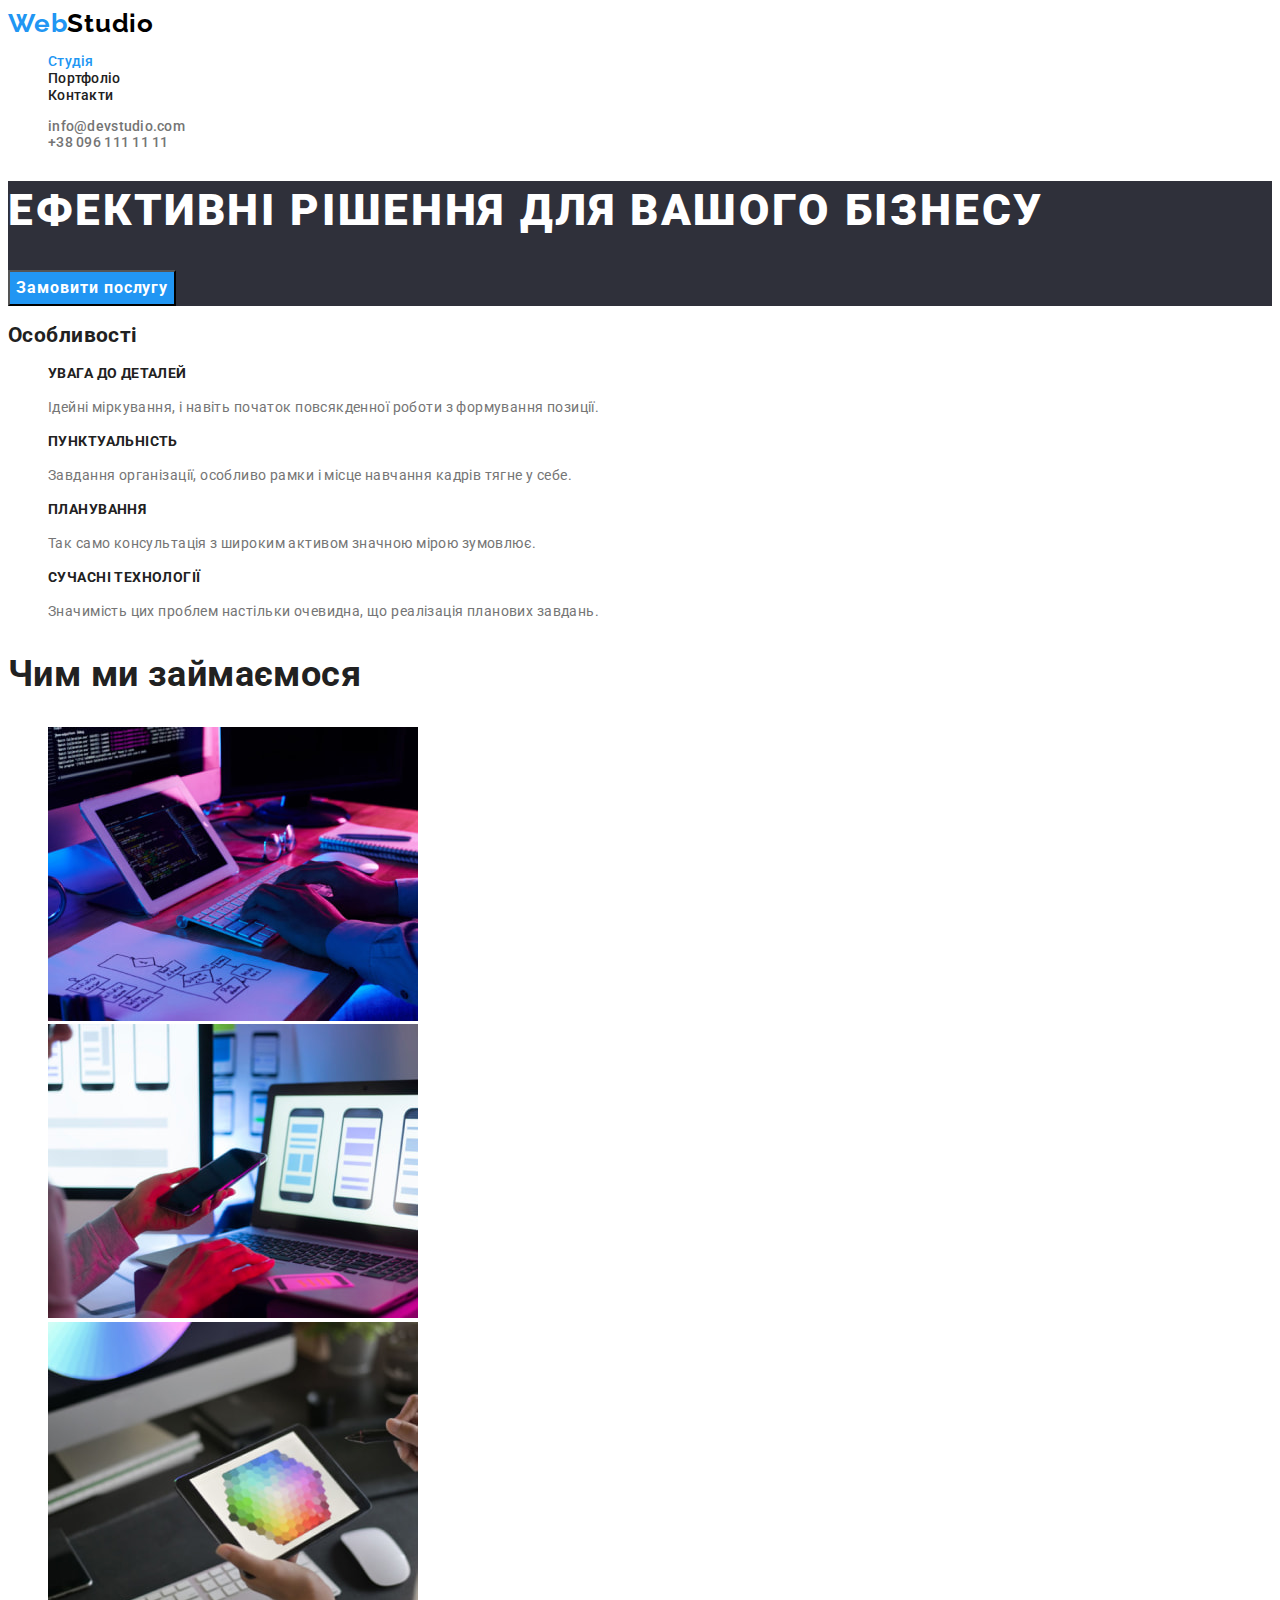
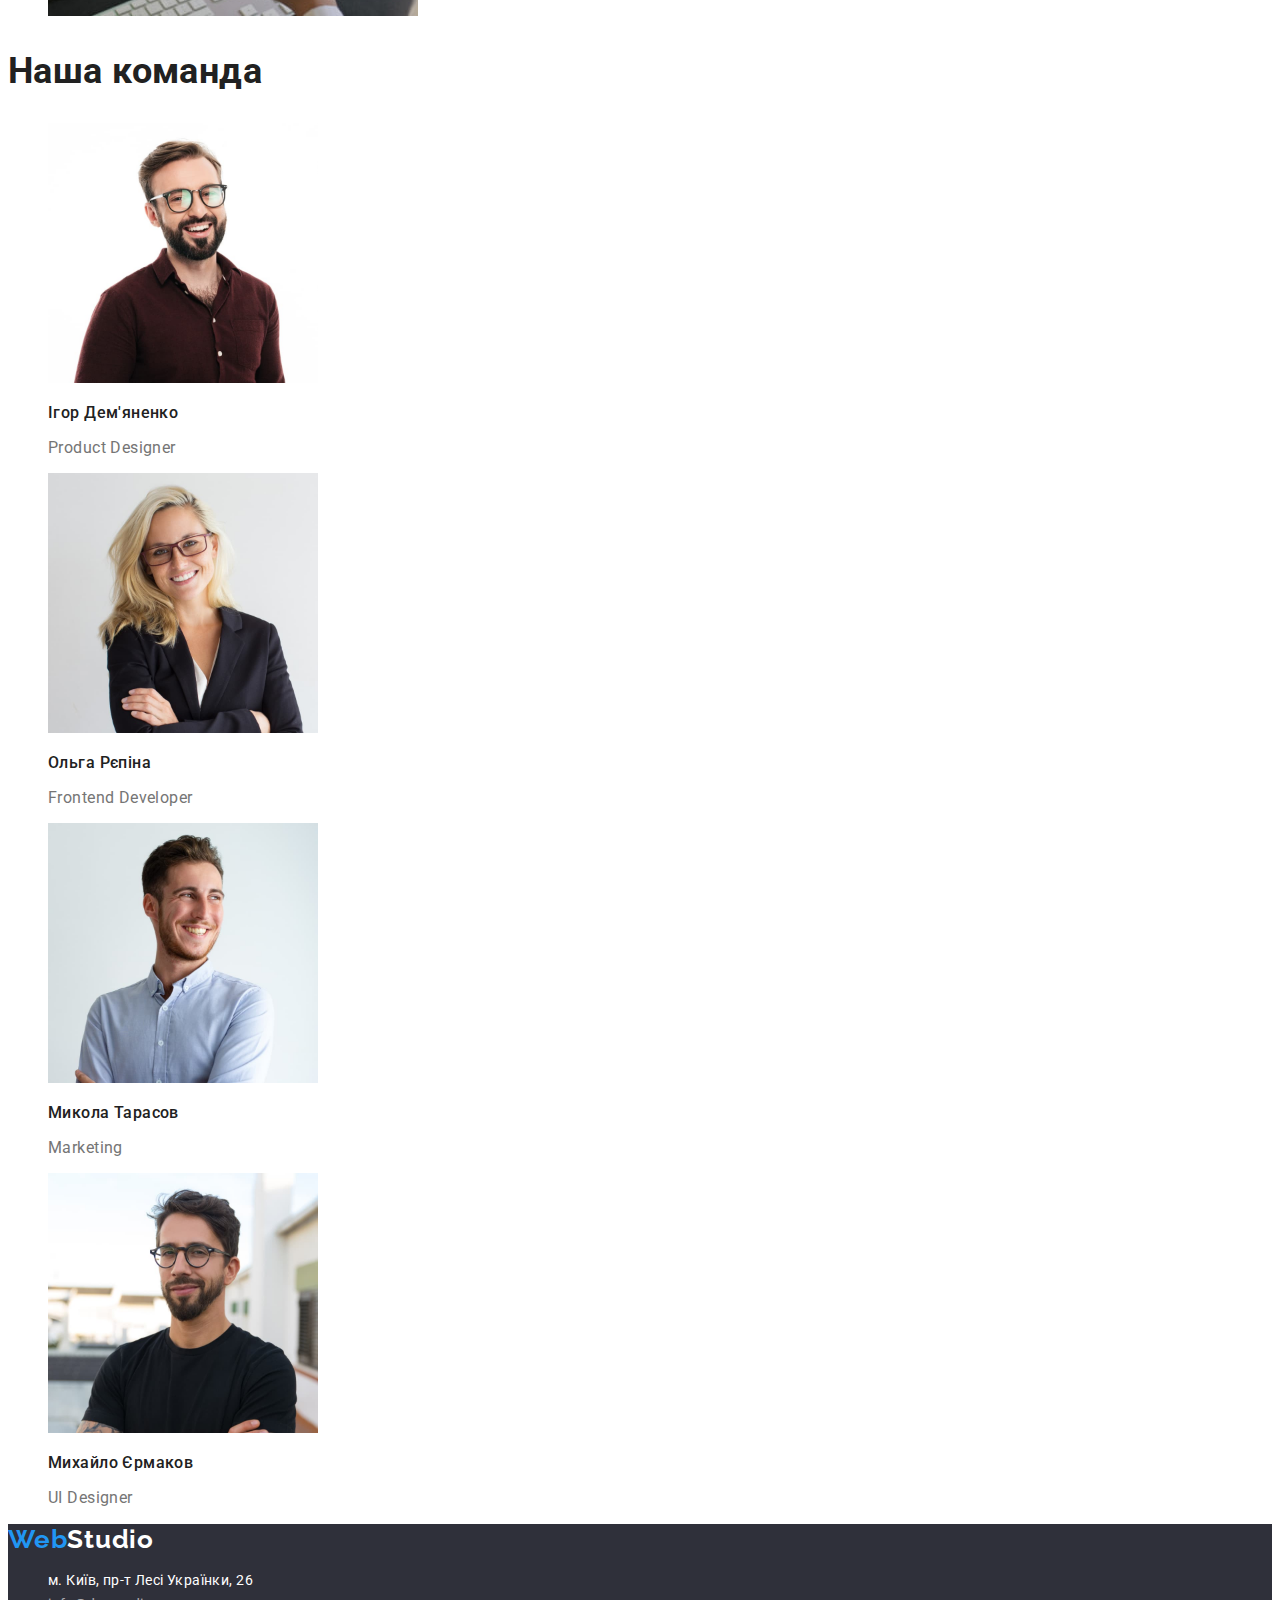
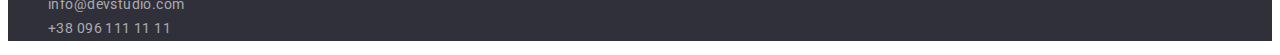
<file: index.html>
<!DOCTYPE html>
<html lang="uk">
  <head>
    <meta charset="UTF-8" />
    <meta http-equiv="X-UA-Compatible" content="IE=edge" />
    <meta name="viewport" content="width=device-width, initial-scale=1.0" />
    <title>Студія</title>
    <link rel="preconnect" href="https://fonts.googleapis.com" />
    <link rel="preconnect" href="https://fonts.gstatic.com" crossorigin />
    <link
      href="https://fonts.googleapis.com/css2?family=Raleway:wght@700&family=Roboto:wght@400;500;700;900&display=swap"
      rel="stylesheet"
    />
    <link rel="stylesheet" href="./css/styles.css" />
  </head>
  <body>
    <header class="page-header">
      <nav>
        <a href="./index.html" lang="en" class="logo"><span>Web</span>Studio</a>
        <ul class="site-nav">
          <li><a href="./index.html" class="current">Студія</a></li>
          <li><a href="./portfolio.html">Портфоліо</a></li>
          <li><a href="">Контакти</a></li>
        </ul>
      </nav>
      <ul class="contacts">
        <li><a href="mailto:info@devstudio.com">info@devstudio.com</a></li>
        <li><a href="tel:+380961111111">+38 096 111 11 11</a></li>
      </ul>
    </header>

    <main>
      <!-- Герой -->
      <section class="hero">
        <h1 class="hero-title">Ефективні рішення для вашого бізнесу</h1>
        <button type="button" class="hero button">Замовити послугу</button>
      </section>

      <!-- Переваги -->
      <section>
        <!-- Прихований заголовок секції про особливості-->
        <h2>Особливості</h2>
        <ul class="features">
          <li>
            <h3 class="features-title">Увага до деталей</h3>
            <p class="features-text">
              Ідейні міркування, і навіть початок повсякденної роботи з
              формування позиції.
            </p>
          </li>
          <li>
            <h3 class="features-title">Пунктуальність</h3>
            <p class="features-text">
              Завдання організації, особливо рамки і місце навчання кадрів тягне
              у себе.
            </p>
          </li>
          <li>
            <h3 class="features-title">Планування</h3>
            <p class="features-text">
              Так само консультація з широким активом значною мірою зумовлює.
            </p>
          </li>
          <li>
            <h3 class="features-title">Сучасні технології</h3>
            <p class="features-text">
              Значимість цих проблем настільки очевидна, що реалізація планових
              завдань.
            </p>
          </li>
        </ul>
      </section>

      <!-- Перелік послуг -->
      <section class="services">
        <h2 class="services-title">Чим ми займаємося</h2>
        <ul>
          <li>
            <img
              src="./images/service1.jpg"
              alt="Написання коду"
              width="370"
              height="294"
            />
          </li>
          <li>
            <img
              src="./images/service2.jpg"
              alt="Адаптування контенту для мобільних телефонів"
              width="370"
              height="294"
            />
          </li>
          <li>
            <img
              src="./images/service3.jpg"
              alt="Індивідуальний підбір оформлення"
              width="370"
              height="294"
            />
          </li>
        </ul>
      </section>

      <!-- Команда -->
      <section class="team">
        <h2 class="team-title">Наша команда</h2>
        <ul>
          <li>
            <img
              src="./images/proddes.jpg"
              alt="Фото Ігоря Дем'яненка"
              width="270"
              height="260"
            />
            <h3 class="team-member">Ігор Дем'яненко</h3>
            <p lang="en" class="team-desc">Product Designer</p>
          </li>
          <li>
            <img
              src="./images/frontdev.jpg"
              alt="Фото Ольги Рєпіної"
              width="270"
              height="260"
            />
            <h3 class="team-member">Ольга Рєпіна</h3>
            <p lang="en" class="team-desc">Frontend Developer</p>
          </li>
          <li>
            <img
              src="./images/marketing.jpg"
              alt="Фото Миколи Тарасова"
              width="270"
              height="260"
            />
            <h3 class="team-member">Микола Тарасов</h3>
            <p lang="en" class="team-desc">Marketing</p>
          </li>
          <li>
            <img
              src="./images/uides.jpg"
              alt="Фото Михайла Єрмакова"
              width="270"
              height="260"
            />
            <h3 class="team-member">Михайло Єрмаков</h3>
            <p lang="en" class="team-desc">UI Designer</p>
          </li>
        </ul>
      </section>
    </main>

    <footer class="footer">
      <a href="./index.html" lang="en" class="logo"><span>Web</span>Studio</a>
      <address>
        <ul class="contacts">
          <li>
            <a
              href="https://goo.gl/maps/XYZmsrsQ4E4qBGL48"
              target="_blank"
              rel="noopener noreferrer"
              class="location"
              >м. Київ, пр-т Лесі Українки, 26</a
            >
          </li>
          <li>
            <a href="mailto:info@devstudio.com" class="link"
              >info@devstudio.com</a
            >
          </li>
          <li>
            <a href="tel:+380961111111" class="link">+38 096 111 11 11</a>
          </li>
        </ul>
      </address>
    </footer>
  </body>
</html>
</file>
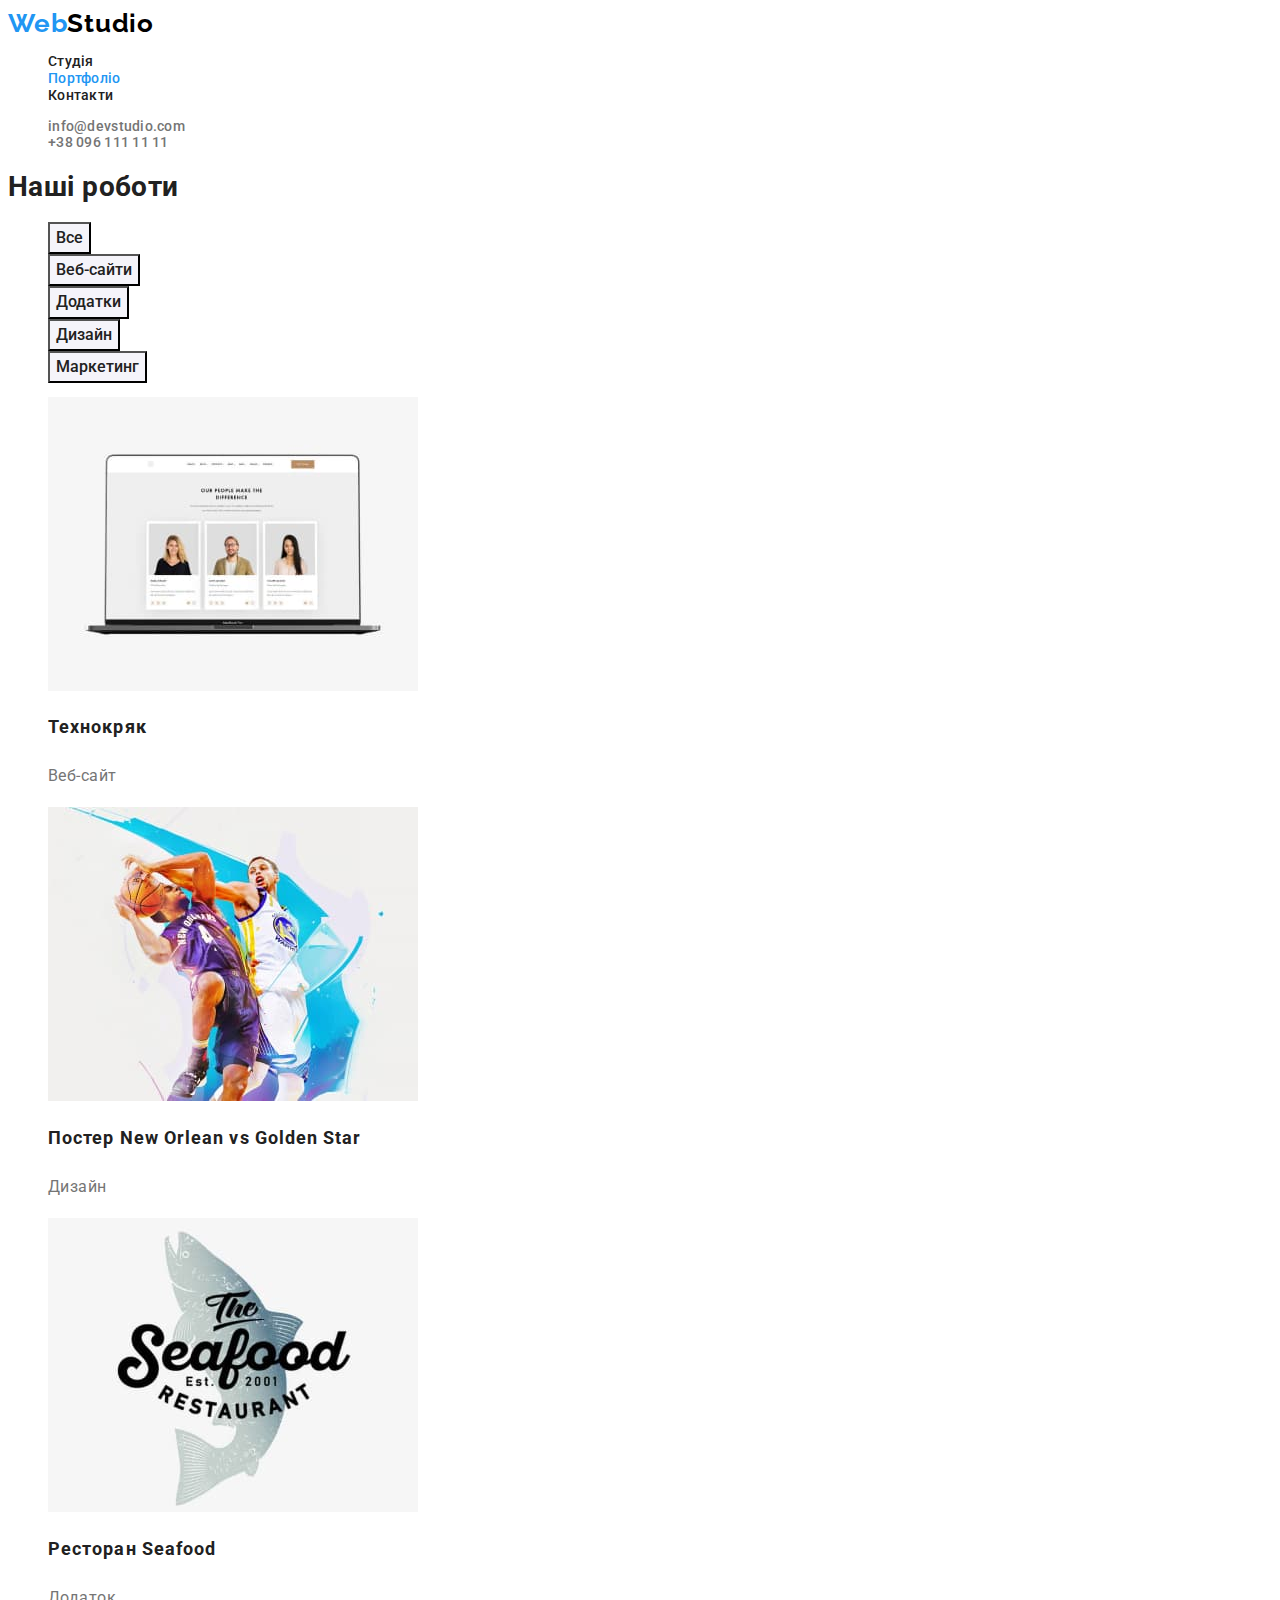
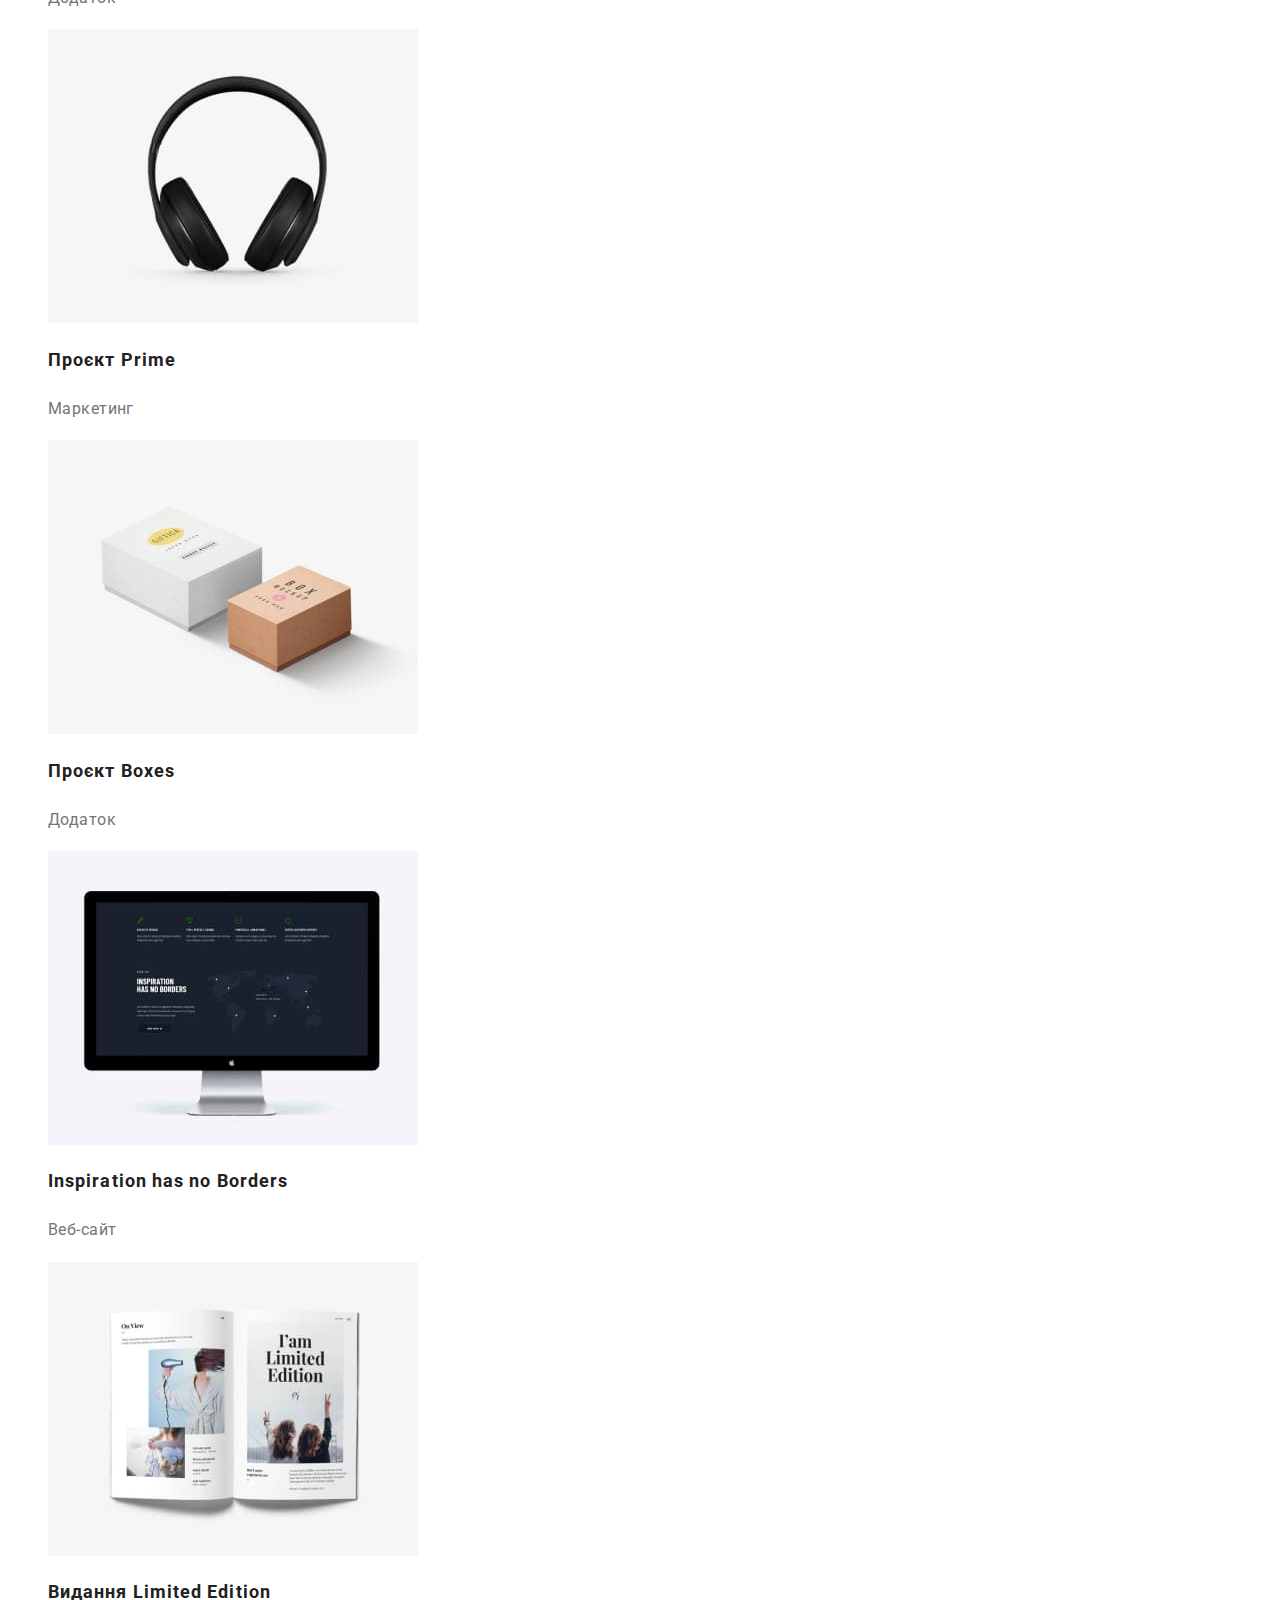
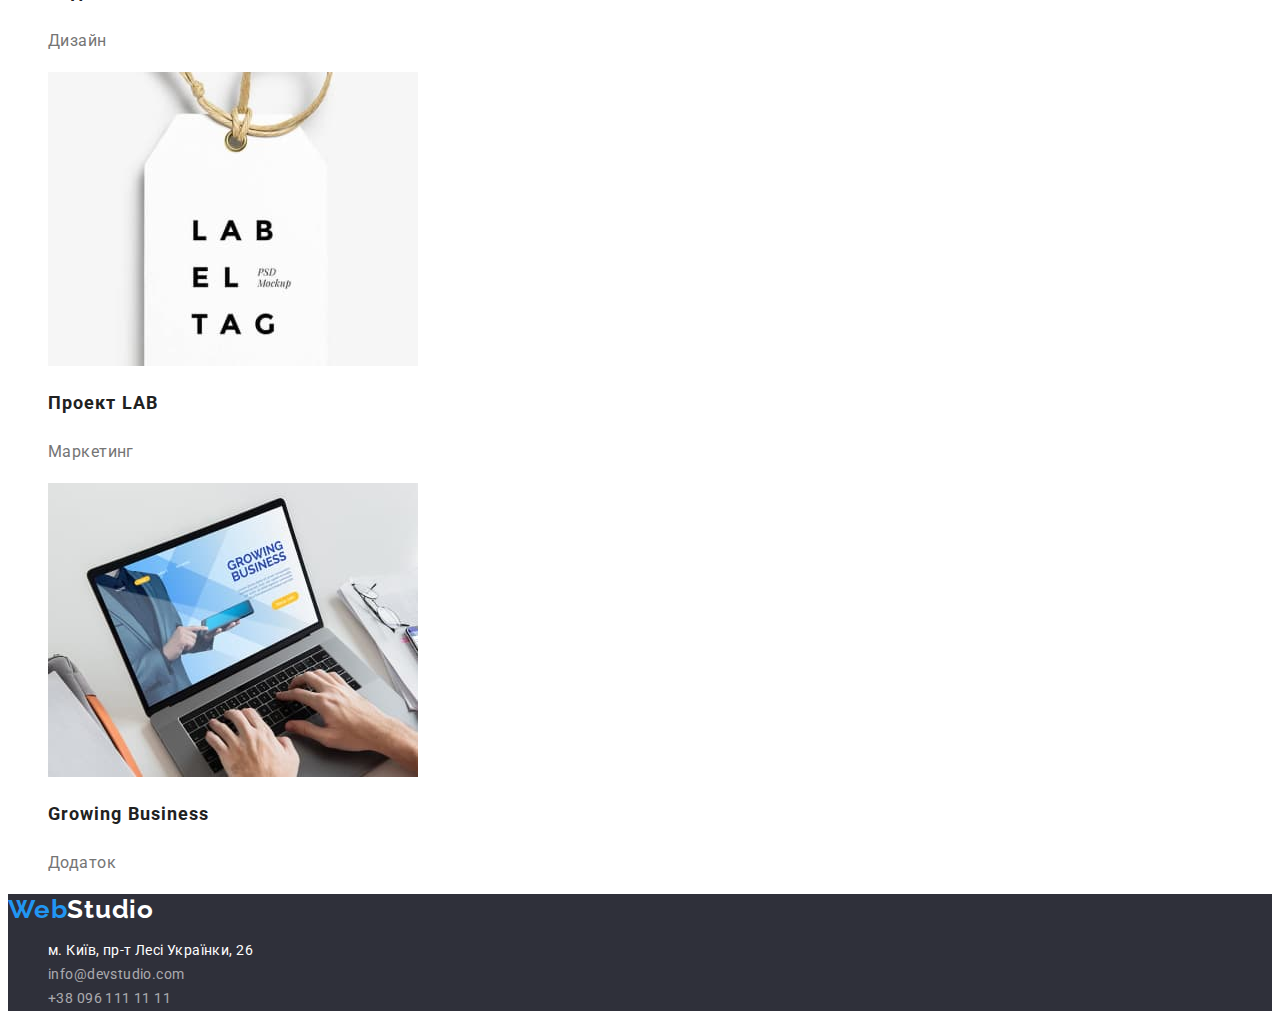
<file: portfolio.html>
<!DOCTYPE html>
<html lang="uk">
  <head>
    <meta charset="UTF-8" />
    <meta http-equiv="X-UA-Compatible" content="IE=edge" />
    <meta name="viewport" content="width=device-width, initial-scale=1.0" />
    <title>Портфоліо</title>
    <link rel="preconnect" href="https://fonts.googleapis.com" />
    <link rel="preconnect" href="https://fonts.gstatic.com" crossorigin />
    <link
      href="https://fonts.googleapis.com/css2?family=Raleway:wght@700&family=Roboto:wght@400;500;700;900&display=swap"
      rel="stylesheet"
    />
    <link rel="stylesheet" href="./css/styles.css" />
  </head>
  <body>
    <header class="page-header">
      <nav>
        <a href="./index.html" lang="en" class="logo"><span>Web</span>Studio</a>
        <ul class="site-nav">
          <li><a href="./index.html">Студія</a></li>
          <li><a href="./portfolio.html" class="current">Портфоліо</a></li>
          <li><a href="">Контакти</a></li>
        </ul>
      </nav>
      <ul class="contacts">
        <li><a href="mailto:info@devstudio.com">info@devstudio.com</a></li>
        <li><a href="tel:+380961111111">+38 096 111 11 11</a></li>
      </ul>
    </header>

    <main>
      <section>
        <!-- Прихований логічний заголовок для секції -->
        <h1>Наші роботи</h1>
        <!-- Фільтр прикладів робіт -->
        <ul>
          <li><button type="button" class="button">Все</button></li>
          <li><button type="button" class="button">Веб-сайти</button></li>
          <li><button type="button" class="button">Додатки</button></li>
          <li><button type="button" class="button">Дизайн</button></li>
          <li><button type="button" class="button">Маркетинг</button></li>
        </ul>
        <!-- Бібліотека робіт -->
        <ul class="works">
          <li>
            <a href="">
              <img
                src="./images/project1.jpg"
                alt="Приклад сторінки веб-сайту на екрані лептопа"
                width="370"
                height="294"
              />
              <h2 class="works-title">Технокряк</h2>
              <p class="works-type">Веб-сайт</p>
            </a>
          </li>
          <li>
            <a href="">
              <img
                src="./images/project2.jpg"
                alt="Два баскетболісти-суперники у грі"
                width="370"
                height="294"
              />
              <h2 class="works-title">
                Постер <span lang="en">New Orlean vs Golden Star</span>
              </h2>
              <p class="works-type">Дизайн</p>
            </a>
          </li>
          <li>
            <a href="">
              <img
                src="./images/project3.jpg"
                alt="Зразок логотипу ресторану в додатку"
                width="370"
                height="294"
              />
              <h2 class="works-title">
                Ресторан <span lang="en">Seafood</span>
              </h2>
              <p class="works-type">Додаток</p>
            </a>
          </li>
          <li>
            <a href="">
              <img
                src="./images/project4.jpg"
                alt="Пара бездротових накладних навушників"
                width="370"
                height="294"
              />
              <h2 class="works-title">Проєкт <span lang="en">Prime</span></h2>
              <p class="works-type">Маркетинг</p>
            </a>
          </li>
          <li>
            <a href="">
              <img
                src="./images/project5.jpg"
                alt="Дві різномасштабні коробки"
                width="370"
                height="294"
              />
              <h2 class="works-title">Проєкт <span lang="en">Boxes</span></h2>
              <p class="works-type">Додаток</p>
            </a>
          </li>
          <li>
            <a href="">
              <img
                src="./images/project6.jpg"
                alt="Сторінка веб-сайту на екрані комп'ютера"
                width="370"
                height="294"
              />
              <h2 class="works-title">
                <span lang="en">Inspiration has no Borders</span>
              </h2>
              <p class="works-type">Веб-сайт</p>
            </a>
          </li>
          <li>
            <a href="">
              <img
                src="./images/project7.jpg"
                alt="Оформлення інформації у вигляді журналу"
                width="370"
                height="294"
              />
              <h2 class="works-title">
                Видання <span lang="en">Limited Edition</span>
              </h2>
              <p class="works-type">Дизайн</p>
            </a>
          </li>
          <li>
            <a href="">
              <img
                src="./images/project8.jpg"
                alt="Рекламний стікер"
                width="370"
                height="294"
              />
              <h2 class="works-title">Проект <span lang="en">LAB</span></h2>
              <p class="works-type">Маркетинг</p>
            </a>
          </li>
          <li>
            <a href="">
              <img
                src="./images/project9.jpg"
                alt="Приклад сторінки додатку для комп'ютера"
                width="370"
                height="294"
              />
              <h2 class="works-title">
                <span lang="en">Growing Business</span>
              </h2>
              <p class="works-type">Додаток</p>
            </a>
          </li>
        </ul>
      </section>
    </main>

    <footer class="footer">
      <a href="./index.html" lang="en" class="logo"><span>Web</span>Studio</a>
      <address>
        <ul class="contacts">
          <li>
            <a
              href="https://goo.gl/maps/XYZmsrsQ4E4qBGL48"
              target="_blank"
              rel="noopener noreferrer"
              class="location"
              >м. Київ, пр-т Лесі Українки, 26</a
            >
          </li>
          <li>
            <a href="mailto:info@devstudio.com" class="link"
              >info@devstudio.com</a
            >
          </li>
          <li>
            <a href="tel:+380961111111" class="link">+38 096 111 11 11</a>
          </li>
        </ul>
      </address>
    </footer>
  </body>
</html>
</file>
<file: css/styles.css>
/* основний колір тексту - #212121 */
/* вторинний колір тексту - #757575 */
/* акцент - #2196F3 */
/* колір частини логотипу - #000000 */
/* основний колір фону - #ffffff */
/* вторинний колір фону - #F5F4FA */
/* колір футера - #2F303A */

:root {
  --primary-text-color: #212121;
  --second-text-color: #757575;
  --accent-color: #2196f3;
  --primary-white-color: #fff;
  --second-bg-color: #f5f4fa;
  --accent-bg-color: #2f303a;
}

body {
  background-color: var(--primary-white-color);
  color: var(--primary-text-color);
  font-family: Roboto, sans-serif;
  font-weight: 400;
  font-size: 14px;
  letter-spacing: 0.03em;
  line-height: 1.2;
}
ul {
  list-style: none;
}
a {
  text-decoration: none;
}

/* Стилі для index.html */
/* site-nav */
.page-header {
  font-weight: 500;
  letter-spacing: 0.02em;
}
.logo {
  color: #000000;
  font-family: Raleway, sans-serif;
  font-weight: 700;
  font-size: 26px;
  letter-spacing: 0.03em;
}
.logo > span {
  color: var(--accent-color);
}
/* на макеті не вказано, але елемент інтерактивний */
.logo:focus {
  color: var(--accent-color);
}
.site-nav a {
  color: var(--primary-text-color);
}
.site-nav a:hover,
.site-nav a:focus {
  color: var(--accent-color);
}
.site-nav .current {
  color: var(--accent-color);
}
.contacts a {
  color: var(--second-text-color);
}
.contacts a:hover,
.contacts a:focus {
  color: var(--accent-color);
}

/* hero (bgc вказано тимчсово для відображення тексту)  */
.hero {
  background-color: var(--accent-bg-color);
}
.hero-title {
  color: var(--primary-white-color);
  font-weight: 900;
  font-size: 44px;
  line-height: 1.36;
  letter-spacing: 0.06em;
  text-transform: uppercase;
}
.hero.button {
  background-color: var(--accent-color);
  color: var(--primary-white-color);
  font-weight: 700;
  font-size: 16px;
  line-height: 1.88;
  letter-spacing: 0.06em;
}
.hero.button:hover,
.hero.button:focus {
  background-color: #188ce8;
}

/* features */
.features-title {
  font-size: inherit;
  line-height: 1.14;
  text-transform: uppercase;
}
.features-text {
  color: var(--second-text-color);
  line-height: 1.71;
}

/* services */
.services-title,
.team-title {
  font-size: 36px;
}

/* team */
.team-member {
  font-weight: 500;
  font-size: 16px;
}
.team-desc {
  color: var(--second-text-color);
  font-size: 16px;
}

/* footer */
.footer {
  background-color: var(--accent-bg-color);
}
.footer .logo {
  color: var(--primary-white-color);
}
address {
  font-style: normal;
}
/* bgc вказано для відображення тексту */
.contacts .location {
  color: var(--primary-white-color);
  line-height: 1.71;
}
.contacts .link {
  color: rgba(255, 255, 255, 0.6);
  background-color: var(--accent-bg-color);
  line-height: 1.71;
}

/* Стилі для potfolio.html */
.button {
  background-color: var(--second-bg-color);
  color: var(--primary-text-color);
  font-weight: 500;
  font-family: inherit;
  font-size: 16px;
  line-height: 1.63;
}
.button:hover,
.button:focus {
  background-color: var(--accent-color);
  color: var(--primary-white-color);
}
.works-title {
  color: var(--primary-text-color);
  font-size: 18px;
  line-height: 2;
  letter-spacing: 0.06em;
}
.works-type {
  color: var(--second-text-color);
  font-size: 16px;
  line-height: 1.88;
}
</file>
